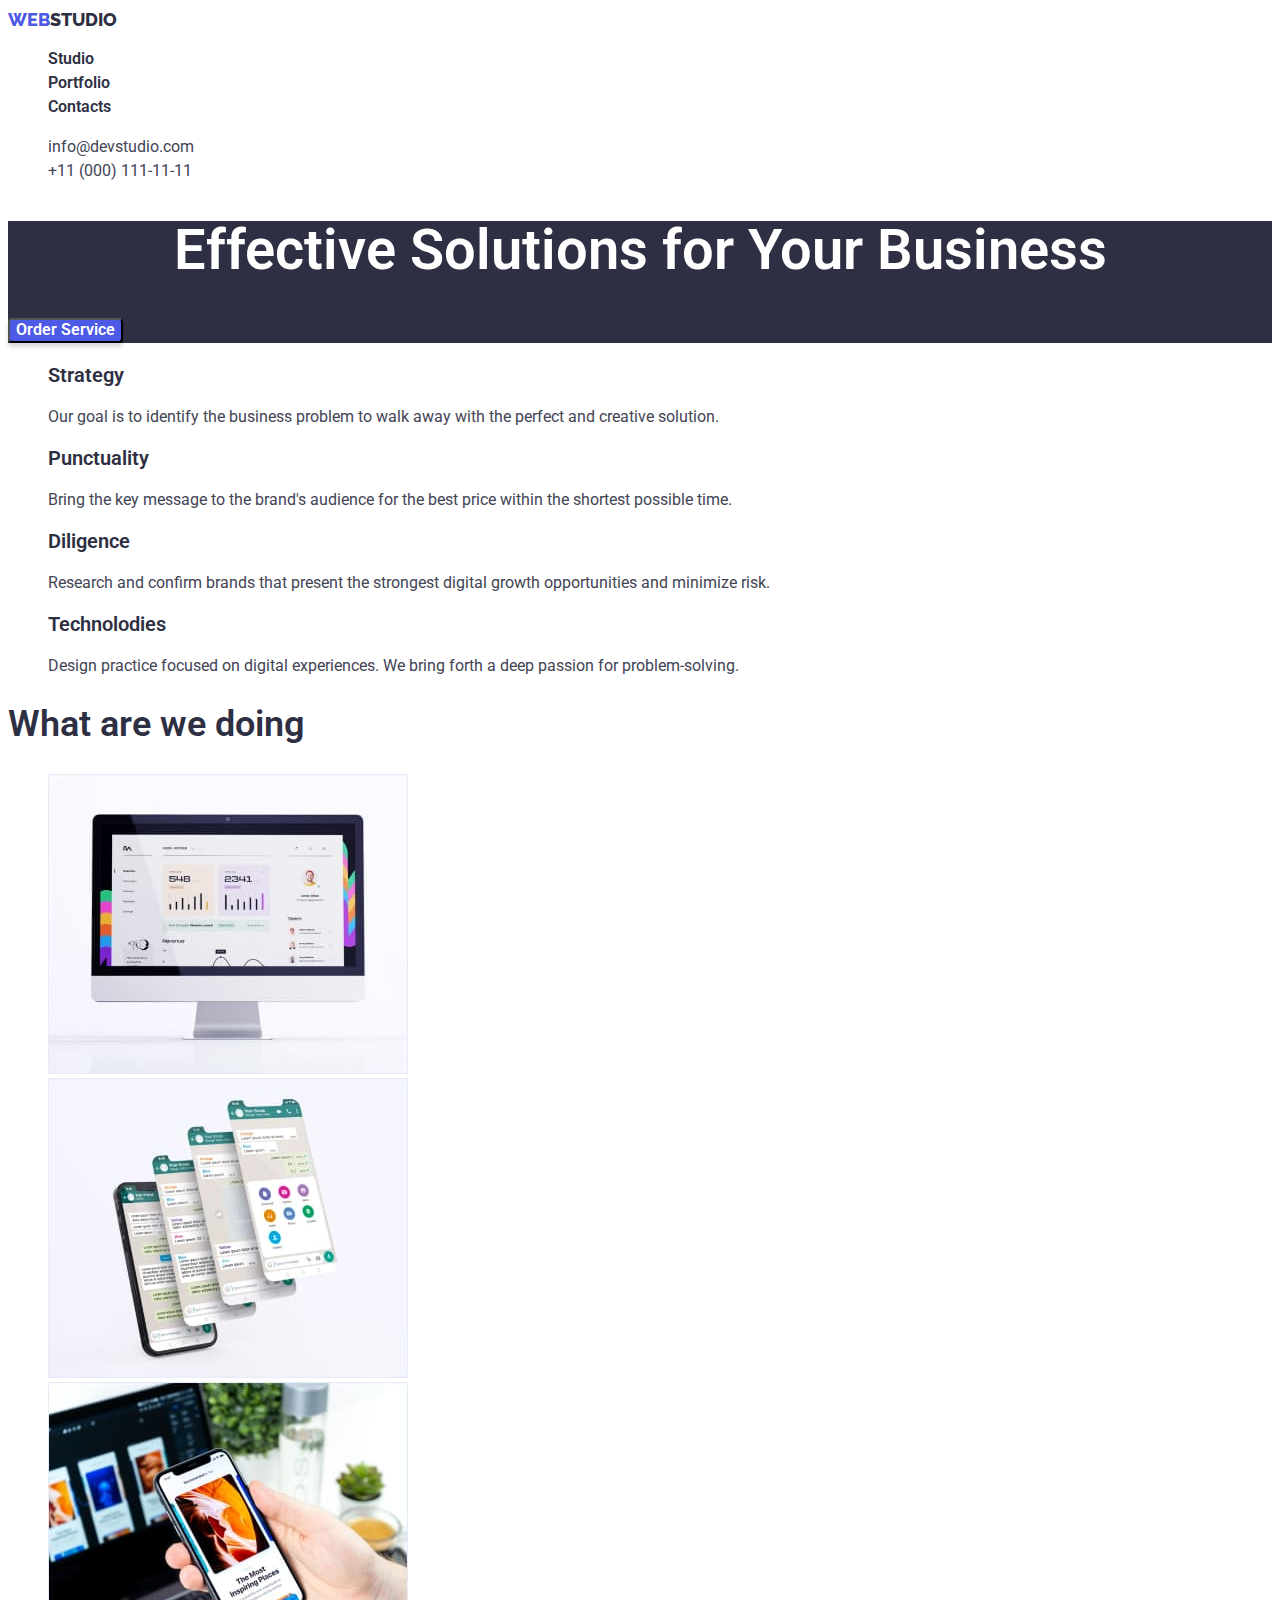
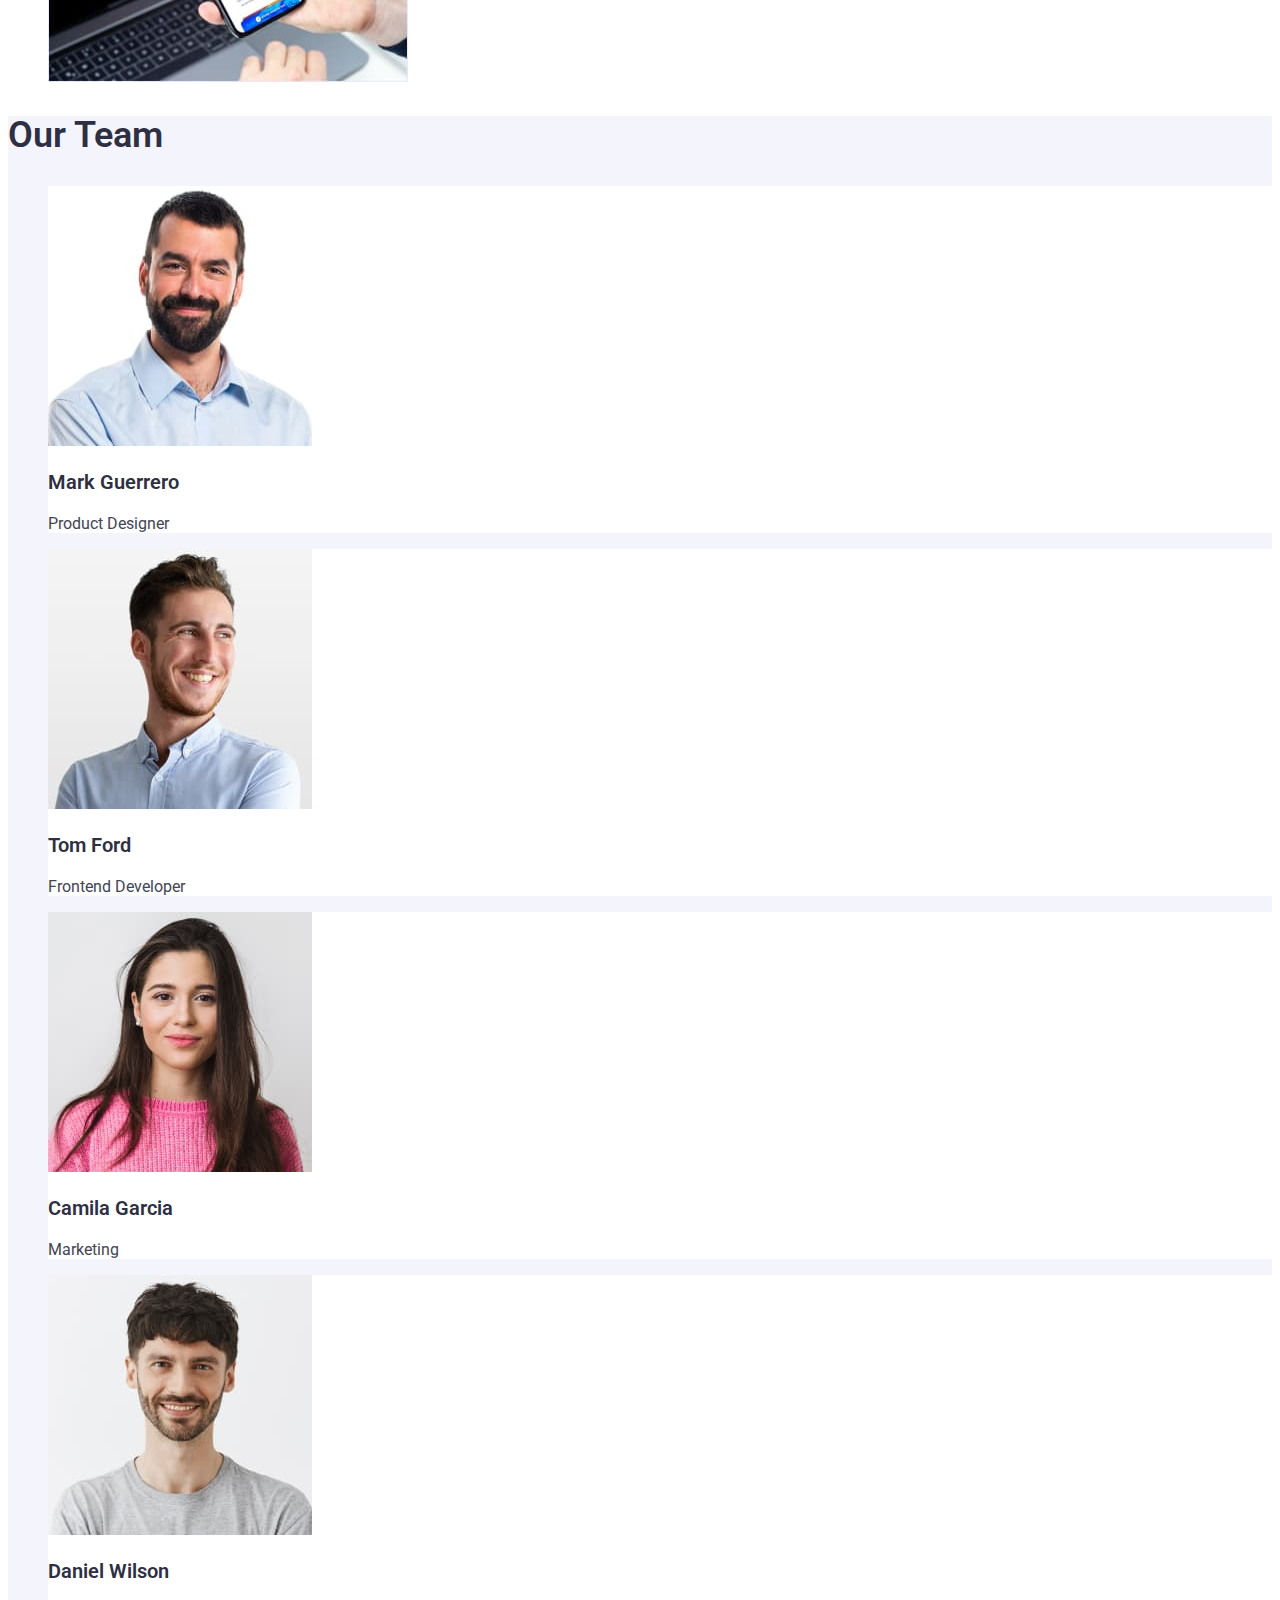
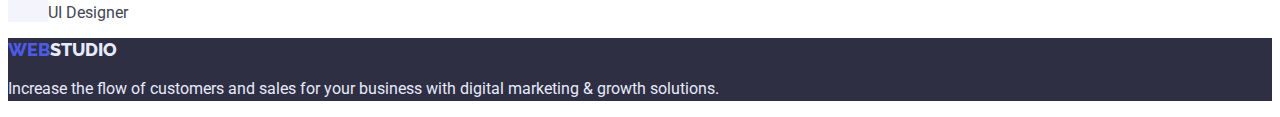
<file: index.html>
<!DOCTYPE html>
<html lang="en">
  <head>
    <meta charset="UTF-8" />
    <meta http-equiv="X-UA-Compatible" content="IE=edge" />
    <meta name="viewport" content="width=device-width, initial-scale=1.0" />
    <title>GoIT-HW</title>
    <link rel="preconnect" href="https://fonts.googleapis.com" />
    <link rel="preconnect" href="https://fonts.gstatic.com" crossorigin />
    <link
      href="https://fonts.googleapis.com/css2?family=Raleway:wght@700&family=Roboto:wght@400;500;700;900&display=swap"
      rel="stylesheet"
    />
    <link rel="stylesheet" href="./css/styles.css" />
  </head>
  <body>
    <header class="header">
      <nav>
        <a class="webstudio link" href="./index.html"
          ><span class="web">web</span>studio</a
        >
        <ul class="menu list">
          <li>
            <a class="menu-item link" href="./index.html">Studio</a>
          </li>
          <li>
            <a class="menu-item link" href="./portfolio.html">Portfolio</a>
          </li>
          <li>
            <a class="menu-item link" href="">Contacts</a>
          </li>
        </ul>
      </nav>
      <ul class="contacts list">
        <li>
          <a class="contact link" href="mailto:info@devstudio.com"
            >info@devstudio.com</a
          >
        </li>
        <li>
          <a class="contact link" href="tel:+110001111111"
            >+11 (000) 111-11-11</a
          >
        </li>
      </ul>
    </header>
    <main>
      <section class="primary-section">
        <h1 class="primary-title">Effective Solutions for Your Business</h1>
        <button class="primary-btn" type="button">Order Service</button>
      </section>

      <section class="advantages-section">
        <h2 class="visually-hidden">Advantages</h2>
        <ul class="advantages list">
          <li>
            <h3 class="section-title">Strategy</h3>
            <p class="paragraph">
              Our goal is to identify the business problem to walk away with the
              perfect and creative solution.
            </p>
          </li>
          <li>
            <h3 class="section-title">Punctuality</h3>
            <p class="paragraph">
              Bring the key message to the brand's audience for the best price
              within the shortest possible time.
            </p>
          </li>
          <li>
            <h3 class="section-title">Diligence</h3>
            <p class="paragraph">
              Research and confirm brands that present the strongest digital
              growth opportunities and minimize risk.
            </p>
          </li>
          <li>
            <h3 class="section-title">Technolodies</h3>
            <p class="paragraph">
              Design practice focused on digital experiences. We bring forth a
              deep passion for problem-solving.
            </p>
          </li>
        </ul>
      </section>
      <section class="work-section">
        <h2 class="secondary-title">What are we doing</h2>
        <ul class="work list">
          <li>
            <img src="./images/1.jpg" alt="sites" width="360" />
          </li>
          <li>
            <img src="./images/2.jpg" alt="apps" width="360" />
          </li>
          <li>
            <img src="./images/3.jpg" alt="design" width="360" />
          </li>
        </ul>
      </section>
      <section class="team-section">
        <h2 class="secondary-title">Our Team</h2>
        <ul class="team list">
          <li class="team-item">
            <img src="./images/mark4.jpg" alt="Mark Guerrero" width="264" />
            <h3 class="teammate">Mark Guerrero</h3>
            <p class="paragraph">Product Designer</p>
          </li>
          <li class="team-item">
            <img src="./images/ford3.jpg" alt="Tom Ford" width="264" />
            <h3 class="teammate">Tom Ford</h3>
            <p class="paragraph">Frontend Developer</p>
          </li>
          <li class="team-item">
            <img src="./images/camila1.jpg" alt="Camila Garcia" width="264" />
            <h3 class="teammate">Camila Garcia</h3>
            <p class="paragraph">Marketing</p>
          </li>
          <li class="team-item">
            <img src="./images/daniel2.jpg" alt="Daniel Wilson" width="264" />
            <h3 class="teammate">Daniel Wilson</h3>
            <p class="paragraph">UI Designer</p>
          </li>
        </ul>
      </section>
    </main>
    <footer class="footer">
      <a class="web-studio link" href="./index.html"
        ><span class="web">web</span>studio</a
      >
      <p class="footer-info">
        Increase the flow of customers and sales for your business with digital
        marketing & growth solutions.
      </p>
    </footer>
  </body>
</html>
</file>
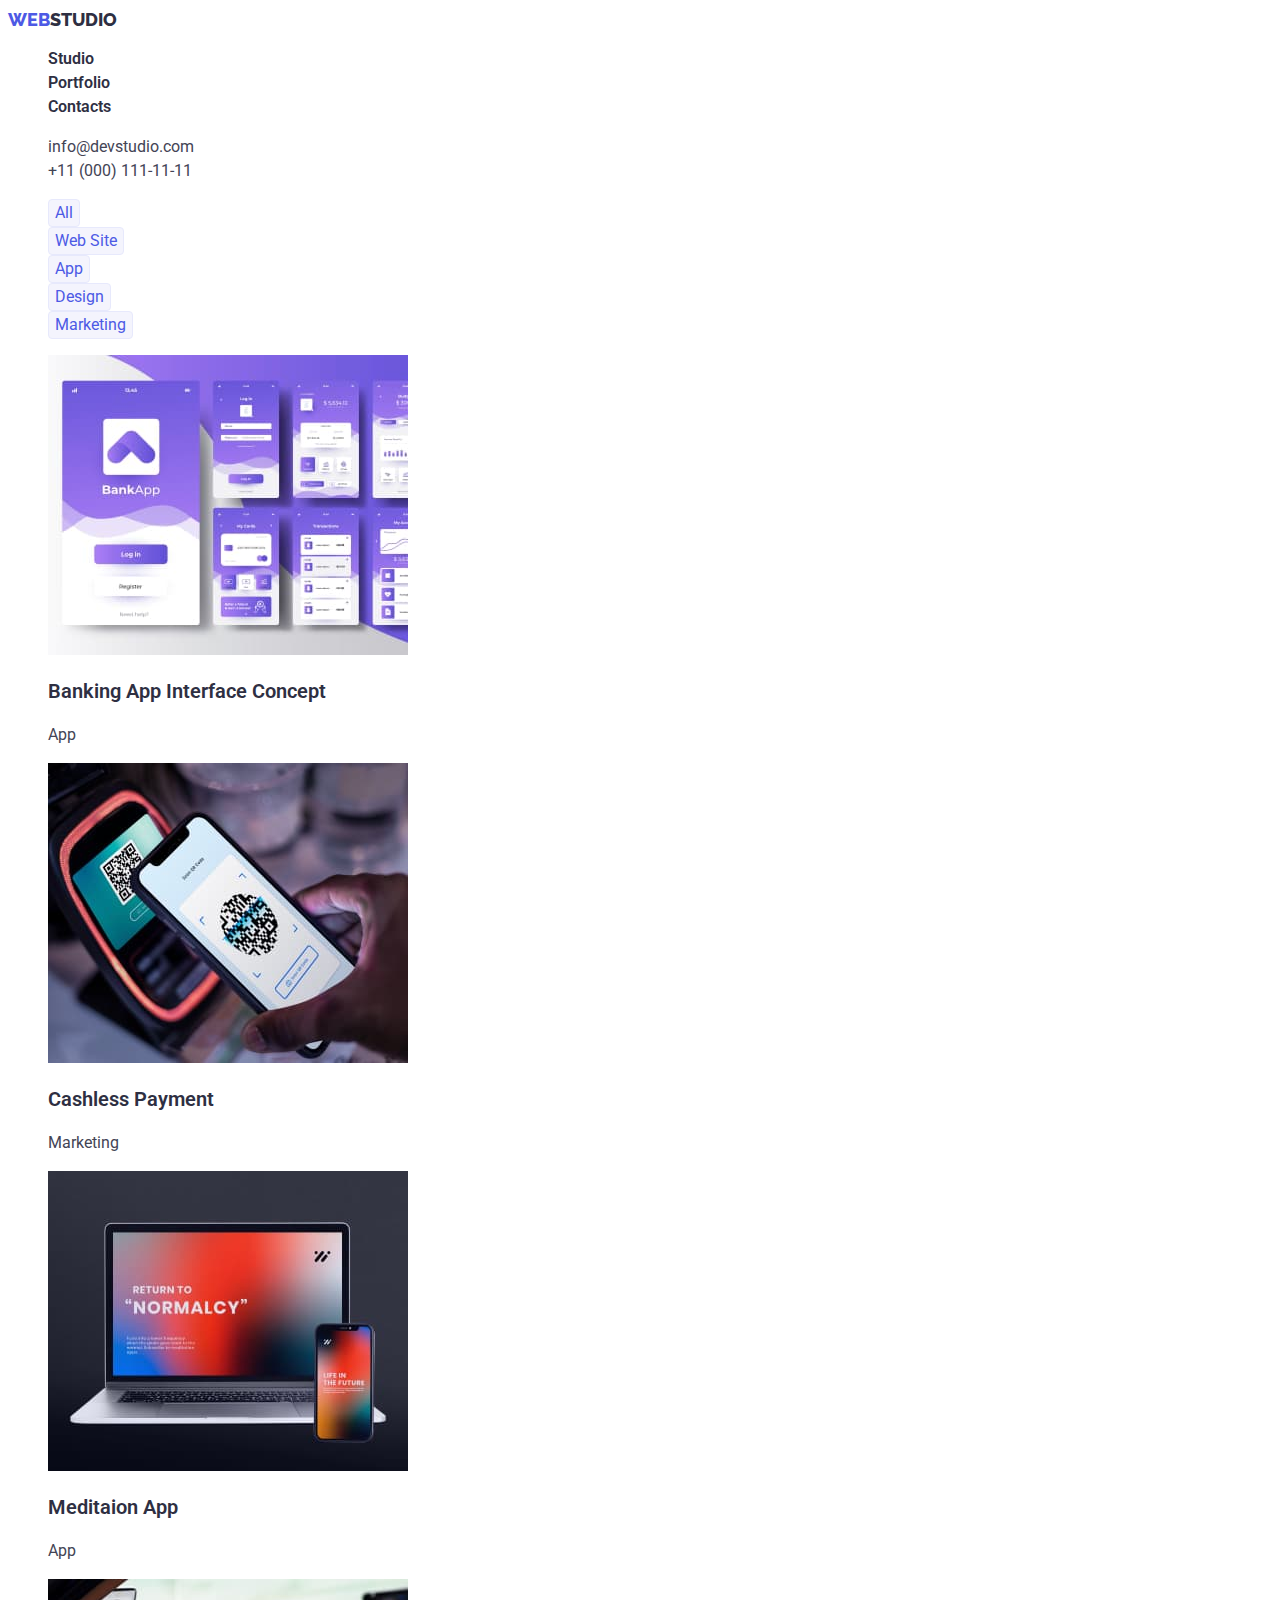
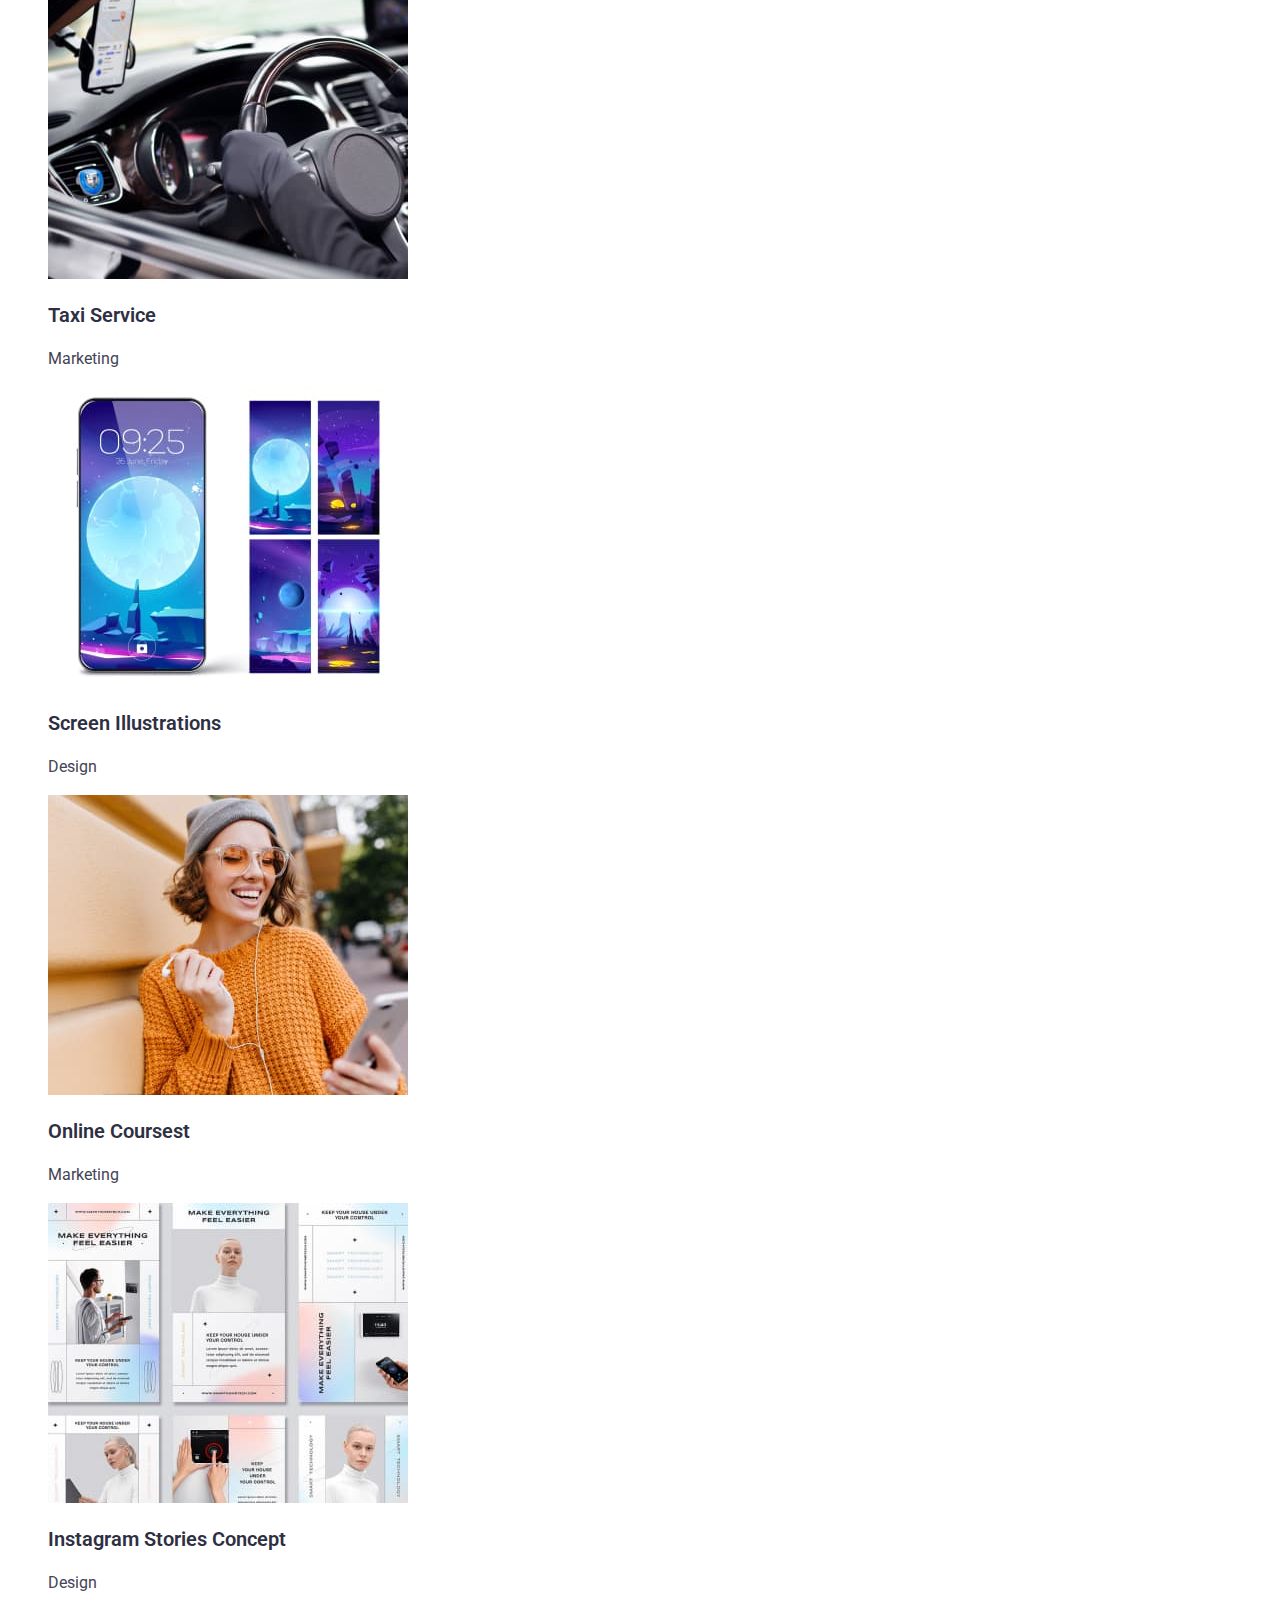
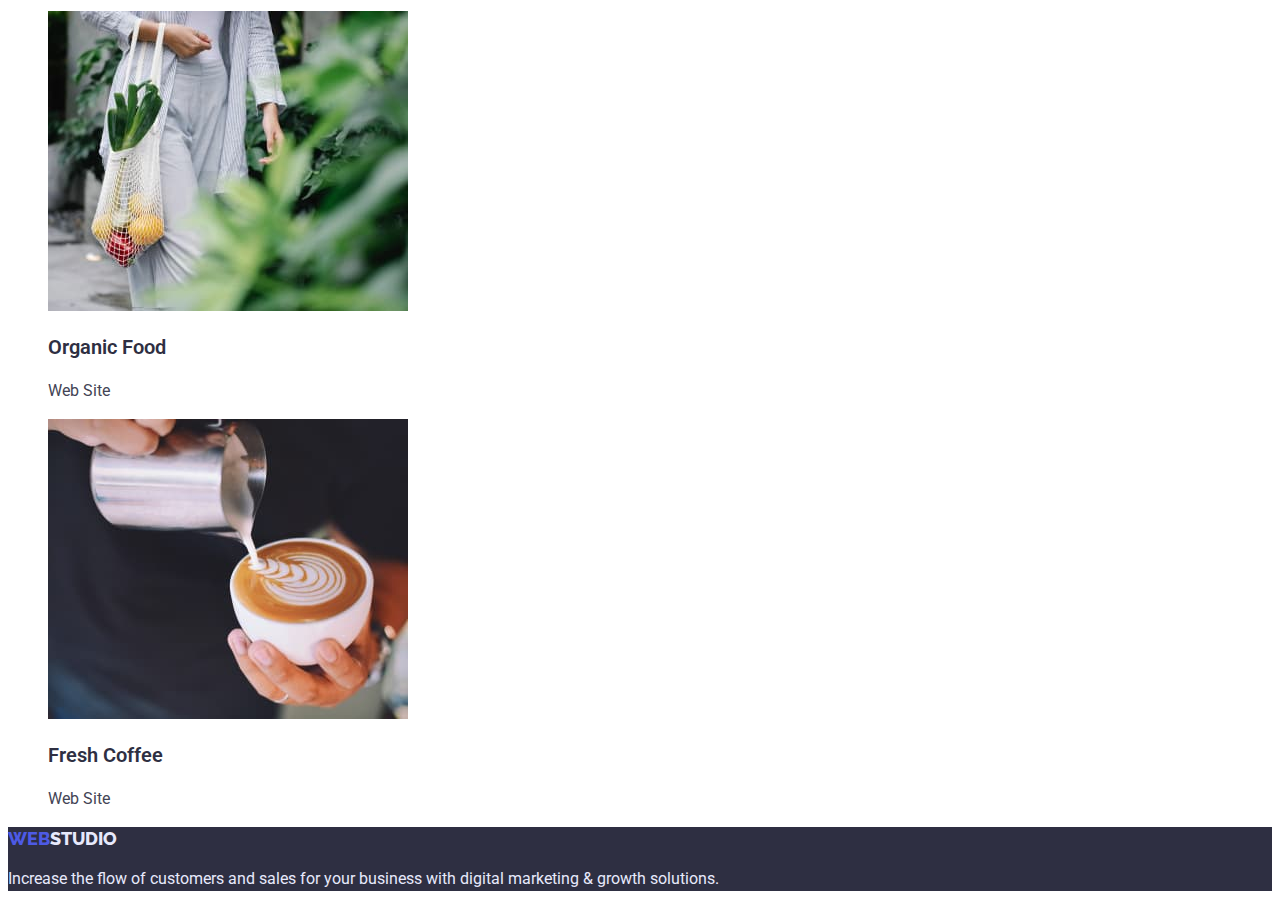
<file: portfolio.html>
<!DOCTYPE html>
<html lang="en">
  <head>
    <meta charset="UTF-8" />
    <meta http-equiv="X-UA-Compatible" content="IE=edge" />
    <meta name="viewport" content="width=device-width, initial-scale=1.0" />
    <title>GoIT-HW</title>
    <link rel="preconnect" href="https://fonts.googleapis.com" />
    <link rel="preconnect" href="https://fonts.gstatic.com" crossorigin />
    <link
      href="https://fonts.googleapis.com/css2?family=Raleway:wght@700&family=Roboto:wght@400;500;700;900&display=swap"
      rel="stylesheet"
    />
    <link rel="stylesheet" href="./css/styles.css" />
  </head>
  <body>
    <header class="header">
      <nav>
        <a class="webstudio link" href="./index.html"
          ><span class="web">web</span>studio</a
        >
        <ul class="menu list">
          <li>
            <a class="menu-item link" href="./index.html">Studio</a>
          </li>
          <li>
            <a class="menu-item link" href="./portfolio.html">Portfolio</a>
          </li>
          <li>
            <a class="menu-item link" href="">Contacts</a>
          </li>
        </ul>
      </nav>
      <ul class="contacts list">
        <li>
          <a class="contact link" href="mailto:info@devstudio.com"
            >info@devstudio.com</a
          >
        </li>
        <li>
          <a class="contact link" href="tel:+110001111111"
            >+11 (000) 111-11-11</a
          >
        </li>
      </ul>
    </header>
    <main>
      <section class="portfolio-section">
        <ul class="filter list">
          <li>
            <button type="button" class="button">All</button>
          </li>
          <li>
            <button type="button" class="button">Web Site</button>
          </li>
          <li>
            <button type="button" class="button">App</button>
          </li>
          <li>
            <button type="button" class="button">Design</button>
          </li>
          <li>
            <button type="button" class="button">Marketing</button>
          </li>
        </ul>

        <ul class="portfolio list">
          <li>
            <img
              src="./images/portfolio1.jpg"
              alt="Banking App Interface Concept"
              width="360"
              height="300"
            />
            <h3 class="section-title">Banking App Interface Concept</h3>
            <p class="section-type">App</p>
          </li>
          <li>
            <img
              src="./images/portfolio2.jpg"
              alt="Cashless Payment"
              width="360"
              height="300"
            />
            <h3 class="section-title">Cashless Payment</h3>
            <p class="section-type">Marketing</p>
          </li>
          <li>
            <img
              src="./images/portfolio3.jpg"
              alt="Meditaion App"
              width="360"
              height="300"
            />
            <h3 class="section-title">Meditaion App</h3>
            <p class="section-type">App</p>
          </li>
          <li>
            <img
              src="./images/portfolio4.jpg"
              alt="Taxi Service"
              width="360"
              height="300"
            />
            <h3 class="section-title">Taxi Service</h3>
            <p class="section-type">Marketing</p>
          </li>
          <li>
            <img
              src="./images/portfolio5.jpg"
              alt="Screen Illustrations"
              width="360"
              height="300"
            />
            <h3 class="section-title">Screen Illustrations</h3>
            <p class="section-type">Design</p>
          </li>
          <li>
            <img
              src="./images/portfolio6.jpg"
              alt="Online Coursest"
              width="360"
              height="300"
            />
            <h3 class="section-title">Online Coursest</h3>
            <p class="section-type">Marketing</p>
          </li>
          <li>
            <img
              src="./images/portfolio7.jpg"
              alt="Instagram Stories Concept"
              width="360"
              height="300"
            />
            <h3 class="section-title">Instagram Stories Concept</h3>
            <p class="section-type">Design</p>
          </li>
          <li>
            <img
              src="./images/portfolio8.jpg"
              alt="Organic Food"
              width="360"
              height="300"
            />
            <h3 class="section-title">Organic Food</h3>
            <p class="section-type">Web Site</p>
          </li>
          <li>
            <img
              src="./images/portfolio9.jpg"
              alt="Fresh Coffee"
              width="360"
              height="300"
            />
            <h3 class="section-title">Fresh Coffee</h3>
            <p class="section-type">Web Site</p>
          </li>
        </ul>
      </section>
    </main>
    <footer class="footer">
      <a class="web-studio link" href="./index.html"
        ><span class="web">web</span>studio</a
      >
      <p class="footer-info">
        Increase the flow of customers and sales for your business with digital
        marketing & growth solutions.
      </p>
    </footer>
  </body>
</html>
</file>
<file: css/styles.css>
:root {
  --primarybrand: #4d5ae5;
  --dark: #2e2f42;
  --success: #31d0aa;
  --text: #434455;
  --subtletext: #8e8f99;
  --accent: #e7e9fc;
  --light: #f4f4fd;
  --primary-white: #ffffff;
}
body {
  background-color: #ffffff;
  color: var(--dark);
  font-family: Roboto, sans-serif;
  font-style: normal;
  font-weight: 400;
}
.list {
  list-style: none;
}
.link {
  text-decoration: none;
}
/* MAIN PAGE */

/* Header */
.header {
}

.webstudio,
.web-studio {
  font-family: Raleway, sans-serif;
  font-style: normal;
  font-weight: 800;
  font-size: 18px;
  line-height: 1.3;
  color: var(--dark);
}
.web-studio {
  color: var(--accent);
}

.web {
  color: var(--primarybrand);
}
.webstudio,
.web-studio {
  text-transform: uppercase;
}

.menu {
}

.menu-item {
  font-weight: 600;
  font-size: 16px;
  line-height: 1.5;
  color: var(--dark);
}
.menu-item:hover,
.menu-item:focus {
  color: var(--text);
}
.menu-item:active {
  color: var(--primarybrand);
}
.contacts {
}

.contact,
.section-type {
  font-size: 16px;
  line-height: 1.5;
  color: var(--text);
}
.contact:hover,
.contact:focus {
  color: var(--primarybrand);
}

.paragraph {
  color: var(--text);
}

/* Primary Section - Effective Solutions for Your Business */

.primary-section {
  background-color: var(--dark);
}

.primary-title {
  font-weight: 600;
  font-size: 56px;
  line-height: 1.07;
  color: var(--primary-white);
  text-align: center;
}

.visually-hidden {
  position: absolute;
  white-space: nowrap;
  width: 1px;
  height: 1px;
  overflow: hidden;
  border: 0;
  padding: 0;
  clip: rect(0 0 0 0);
  clip-path: inset(50%);
  margin: -1px;
}

.secondary-title {
  font-weight: 600;
  font-size: 36px;
  line-height: 1.1;
}

.primary-btn {
  font-family: Roboto, sans-serif;
  font-style: normal;
  font-weight: 600;
  font-size: 16px;
  line-height: 1.17;
  color: var(--primary-white);
  background-color: var(--primarybrand);
  text-align: center;
  cursor: pointer;
  box-shadow: 0px 4px 4px rgba(0, 0, 0, 0.15);
  border-radius: 4px;
}

.primary-btn:hover,
.primary-btn:focus {
  box-shadow: 0px 1px 6px rgba(46, 47, 66, 0.08),
    0px 1px 1px rgba(46, 47, 66, 0.16), 0px 2px 1px rgba(46, 47, 66, 0.08);
  border-radius: 4px;
}

.primary-btn:active {
  background: #404bbf;
  box-shadow: 0px 4px 4px rgba(0, 0, 0, 0.15);
  border-radius: 4px;
}

.section-title {
  font-weight: 600;
  font-size: 20px;
  line-height: 1.2;
}

.work-section {
}

.team-section {
  background-color: var(--light);
}
.team-item {
  background-color: var(--primary-white);
}
.teammate {
  font-weight: 600;
  font-size: 20px;
  line-height: 1.2;
}

/* Footer */

.footer {
  background-color: var(--dark);
}

.footer-info {
  font-size: 16px;
  line-height: 1.5;
  color: var(--accent);
}

/* PORTFOLIO PAGE */

.button {
  background-color: var(--light);
  color: var(--primarybrand);
  border: 1px solid #e7e9fc;
  border-radius: 4px;
  cursor: pointer;
  font-family: Roboto, sans-serif;
  font-style: normal;
  font-size: 16px;
  line-height: 1.5;
}

.button:hover,
.button:focus {
  background-color: var(--primarybrand);
  color: var(--primary-white);
}
</file>
